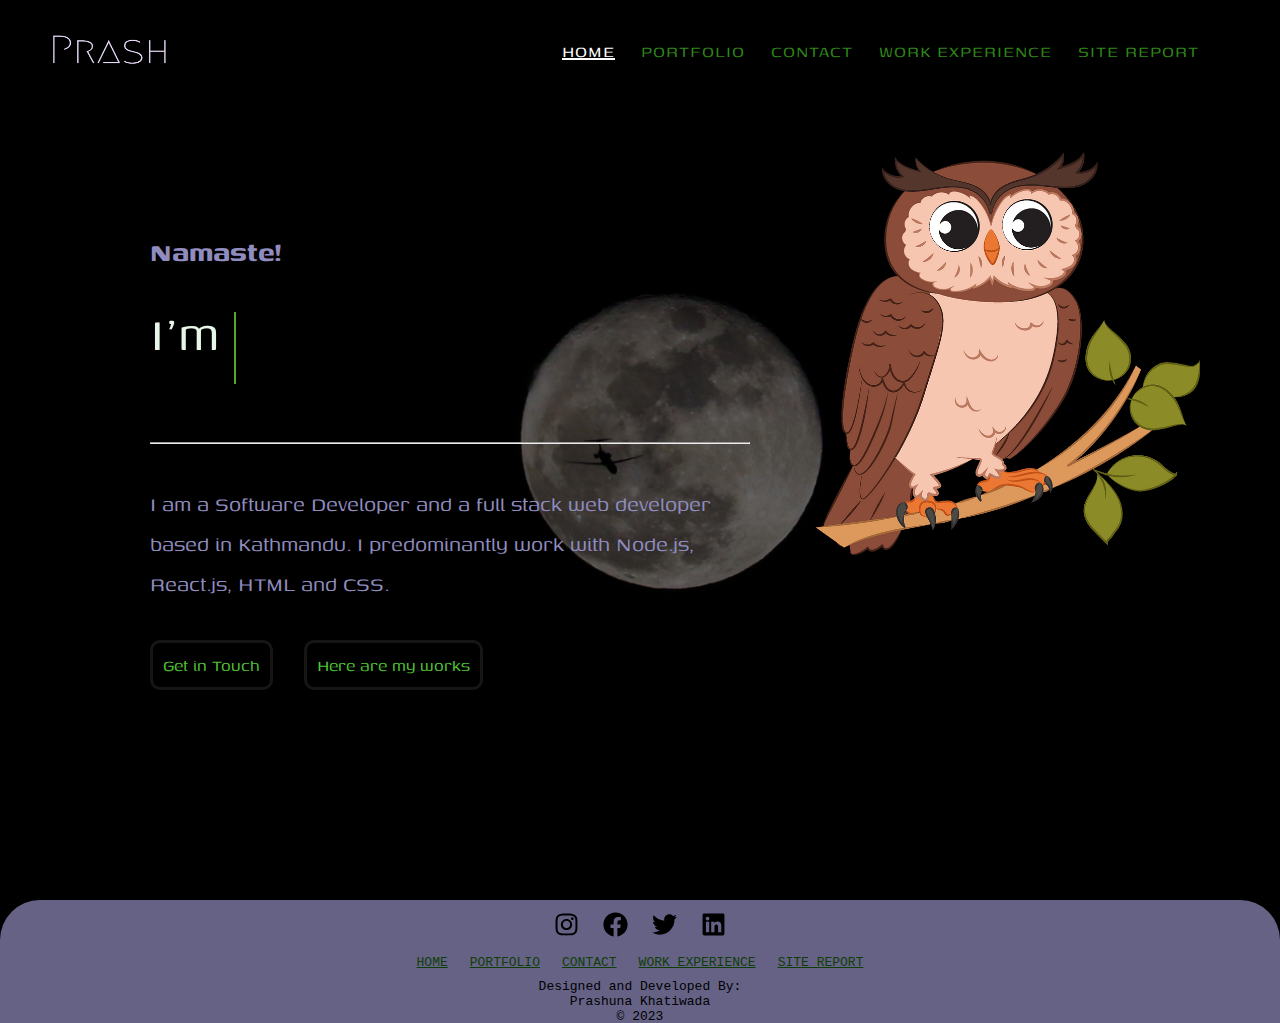
<file: index.html>
<!DOCTYPE html>
<html lang="en">
    <head>
        <title> Prashuna || Home</title>
        <meta charset="UTF-8">
        <meta name="viewport" content="width=device-width, initial-scale=1.0">
        <link rel="stylesheet" href="css/index.css">
        <link rel="stylesheet" href="https://fonts.googleapis.com/css2?family=Material+Symbols+Outlined:opsz,wght,FILL,GRAD@20..48,100..700,0..1,-50..200" >
    </head>

    <body>
        <!--Background-->
        <section class="background">

            <!--navigation bar-->
            <header>

            <nav>
                <input type="checkbox" id="check">
                <label for="check" class="checkbtn">
                    <span class="material-symbols-outlined">
                        menu
                    </span>
                </label>
                <a href="index.html" class="logo"> <img src="images/logo.png" alt="Logo"> </a>
                <ul>
                    <li><a href="index.html" class="active" title="Home Page"> Home </a></li>
                    <li><a href="portfolio.html" title="Portfolio"> Portfolio </a></li>
                    <li><a href="contact.html" title="Contact"> Contact </a></li>
                    <li><a href="work-experience.html" title="Work Experience"> Work Experience</a></li>
                    <li><a href="site-report.html" title="Site Report"> Site Report </a></li>

                </ul>

            </nav>
        </header>

            <!--Content-->
            <div class="content">

                <!--Introductory Text-->
                <div class="text">
                <h1> Namaste!</h1>
                <br>

                <!--Typewriter Effect-->
                <div class="wrapper">
                    <div class="static-txt">I'm </div>
                    <ul class="dynamic-txts">
                      <li><span>Prashuna !</span></li>
                      <li><span>a Programmer. </span></li>
                      <li><span>an Engineer.</span></li>
                      <li><span>a Student.</span></li>
                    </ul>
                  </div>
                     
                <br>
                <hr>
                <br>
                <p> 
                    I am a Software Developer and a full stack web developer based in Kathmandu. I predominantly work with Node.js, React.js,
                    HTML and CSS.
                    <br>
                    <br>
                    <a href="contact.html" class="button">Get in Touch</a>
                    <a href="portfolio.html" class="button">Here are my works</a>
                </p>
                </div>

                <!--Introductory Image-->
                <div class="image">
                    <img src="images/owl.png" alt="Harry, Hermione and Ron">
                </div>

            </div>


        </section>
            <!--Footer-->
            <footer>
            <div class="ftr">
                <div class="row-1">
                    <a href="https://www.instagram.com/nasa/?hl=en" title="Instagram" target="_blank"><img src="images/instagram.svg" alt="Instagram Logo"></a>
                    <a href="https://www.facebook.com/NASA" title="Facebook"  target="_blank"><img src="images/facebook.svg"  alt="Facebook Logo"></a>
                    <a href="https://twitter.com/NASA?ref_src=twsrc%5Egoogle%7Ctwcamp%5Eserp%7Ctwgr%5Eauthor" title="Twitter"  target="_blank"><img src="images/twitter.svg" alt="Twitter Logo"></a>
                    <a href="https://www.linkedin.com/company/nasa/" title="LinkedIn"  target="_blank"><img src="images/linkedin.svg" alt="LinkedIn Logo"></a>
                </div>
                <div class="row-2">
                    <ul>
                        <li><a href="index.html" title="Home Page"> Home </a></li>
                        <li><a href="portfolio.html" title="Portfolio"> Portfolio </a></li>
                        <li><a href="contact.html" title="Contact"> Contact </a></li>
                        <li><a href="work-experience.html" title="Work Experience"> Work Experience</a></li>
                        <li><a href="site-report.html" title="Site Report"> Site Report </a></li>
                    </ul>
                </div>

                <div class="row-3">
                    <p> Designed and Developed By:<br>
                    Prashuna Khatiwada<br>
                    © 2023 </p>
                </div>

                </div>
        </footer>
        
    </body>
    </html>
</file>
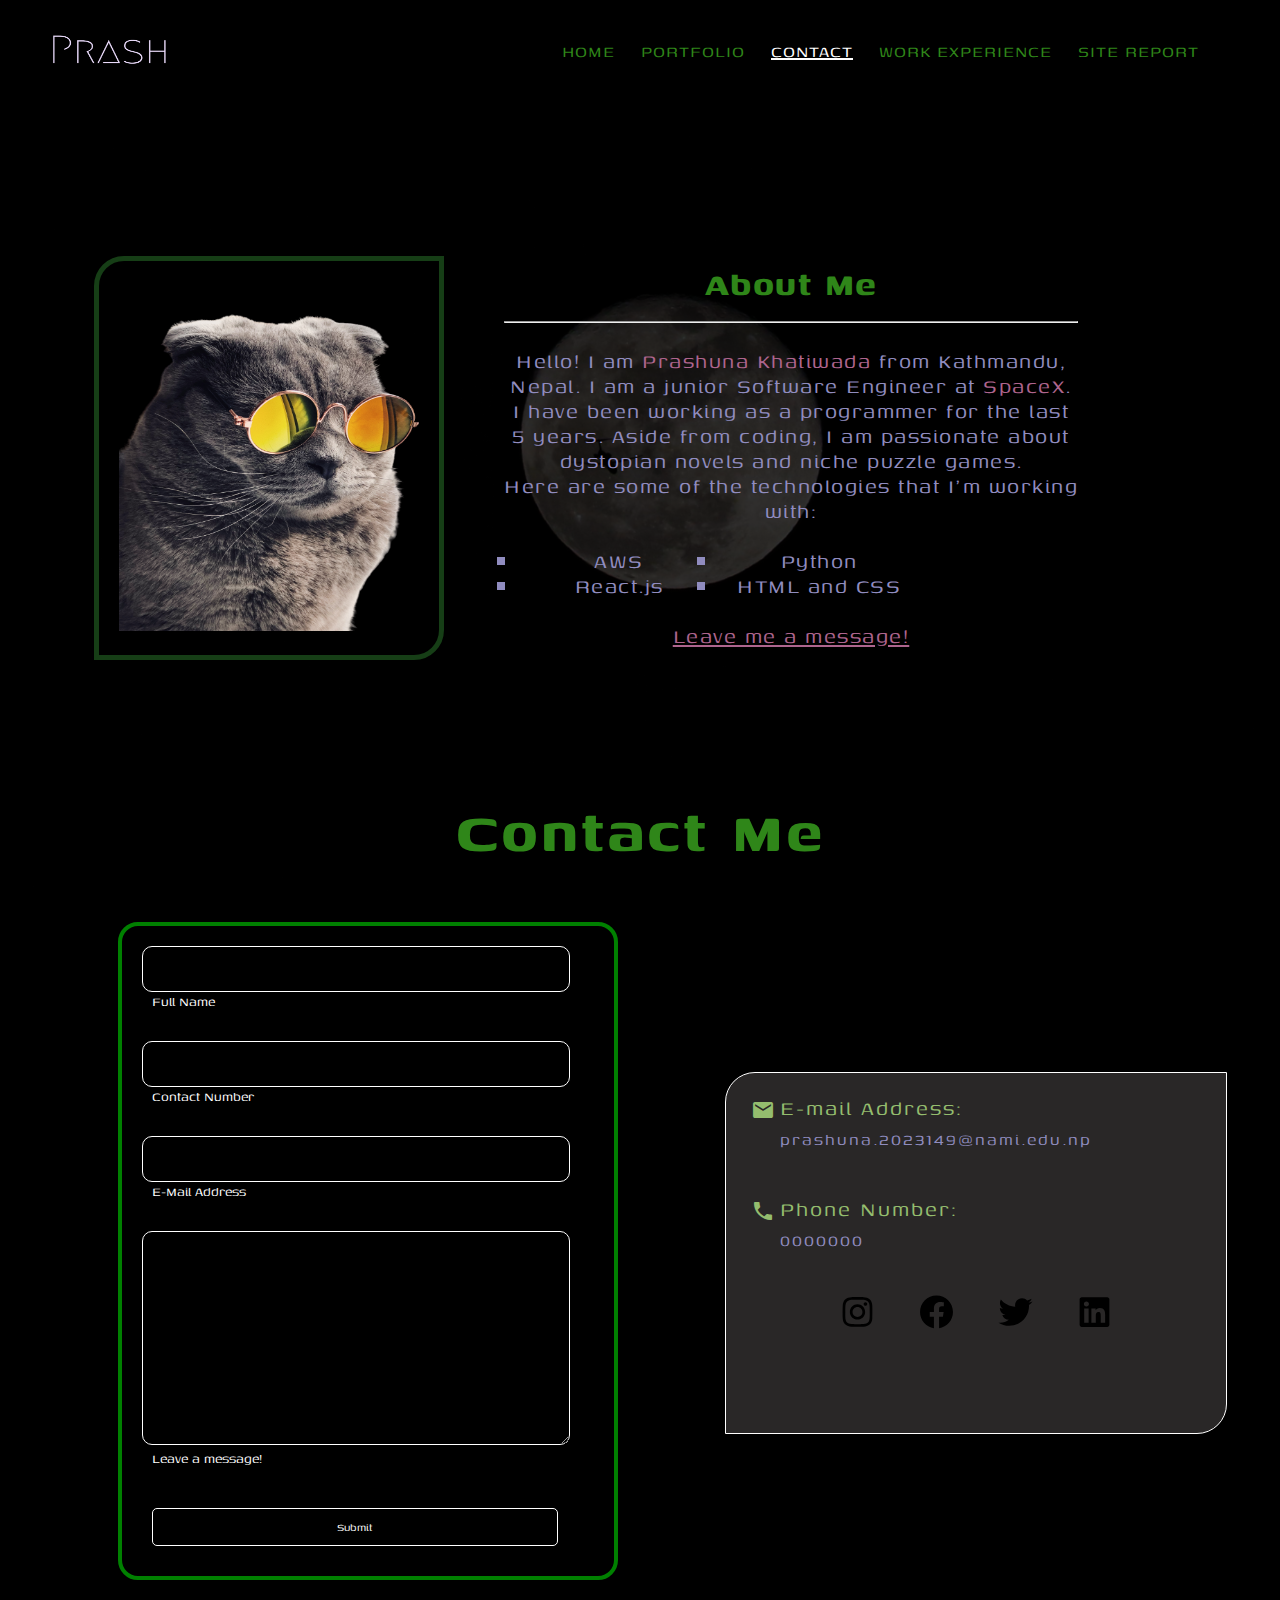
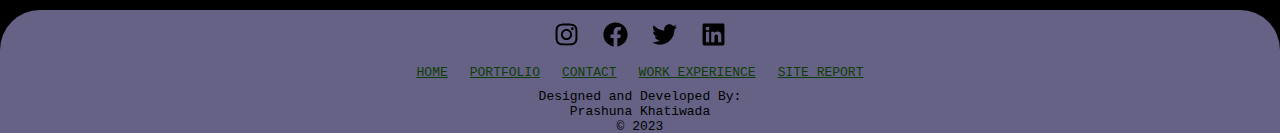
<file: contact.html>
<!DOCTYPE html>
<html lang="en">
    <head>
        <title> Prashuna || Contact</title>
        <meta charset="UTF-8">
        <meta name="viewport" content="width=device-width, initial-scale=1.0">
        <link rel="stylesheet" href="https://fonts.googleapis.com/icon?family=Material+Icons">
        <link rel="stylesheet" href="https://fonts.googleapis.com/css2?family=Material+Symbols+Outlined:opsz,wght,FILL,GRAD@20..48,100..700,0..1,-50..200" >
        <link rel="stylesheet" href="css/contact.css">
    </head>

    <body>
        <!--Background-->
        <section class="background">

            <!--navigation bar-->
            <nav>
                <input type="checkbox" id="check">
                <label for="check" class="checkbtn">
                    <span class="material-symbols-outlined">
                        menu
                    </span>
                </label>
                <a href="index.html" class="logo"> <img src="images/logo.png" alt="Logo"> </a>
                <ul>
                    <li><a href="index.html" title="Home Page"> Home </a></li>               
                    <li><a href="portfolio.html" title="Portfolio"> Portfolio </a></li>
                    <li><a href="contact.html" class="active" title="Contact"> Contact </a></li>
                    <li><a href="work-experience.html" title="Work Experience"> Work Experience</a></li>
                    <li><a href="site-report.html" title="Site Report"> Site Report </a></li>

                </ul>
            </nav>
          
            <!--About Me Section-->
            <div id="abt-me">

                <div class="me-img">
                    <img src="images/cat.png" style="height: 350px; width: 300px;" alt="Cat wearing glasses">
                </div>

                <div class="me">
                    <div class="me-txt">
                    <h2> About Me</h2>
                    <br><hr><br>
                    <p> Hello! I am <span>Prashuna Khatiwada</span> from Kathmandu, Nepal. I am a junior Software Engineer at <span>SpaceX</span>.
                        I have been working as a programmer for the last 5 years. Aside from coding, I am passionate about dystopian novels and niche puzzle games.  <br>
                        Here are some of the technologies that I'm working with:
                        <br>
                        <br>
                        <ul class="tech">
                            <li>AWS</li>
                            <li>Python</li>
                            <li>React.js</li>
                            <li>HTML and CSS</li>
                        </ul>
                        <br>
                        <a href="#cntct">Leave me a message!</a>
                    
                    </div>
                </div>
            </div>
            <div class="heading">
                <h1> Contact Me</h1>
            </div>
            <div id="cntct">

                <!--Contact Form-->

                <div class="frm">
                <form>

                    <div class="input">
                        <input type="text" id="first-name" required>
                        <label for="first-name"> Full Name</label>
                    </div>

                    <div class="input">
                        <input type="text" id="number" >
                        <label for="number"> Contact Number</label>
                    </div>

                    <div class="input">
                        <input type="email" id="email" required>
                        <label for="email"> E-Mail Address</label>
                    </div>

                    <div class="input">
                        <textarea id="msg" rows="8" required> </textarea>
                        <label for="msg">Leave a message!</label>
                    </div>

                    <button type="submit"> Submit </button>
                </form>
                                
                </div>

                
                <!--Contact Details-->
                <div class="details">

                    <!--Contact information-->
                    <div class="info">
                        <i class="material-icons">mail</i> 
                        <p>
                             <span>E-mail Address:</span>
                            <br> prashuna.2023149@nami.edu.np
                        </p>
                    </div>

                    <div class="info">
                        <i class="material-icons">call</i>
                        <p>
                             <span>Phone Number:</span>
                            <br> 0000000 </p>
                        </div>


                    <div class="socials">
                        <a href="https://www.instagram.com/nasa/?hl=en" title="Instagram" target="_blank"><img src="images/instagram.svg" alt="Instagram Logo"></a>
                        <a href="https://www.facebook.com/NASA" title="Facebook"  target="_blank"><img src="images/facebook.svg"  alt="Facebook Logo"></a>
                        <a href="https://twitter.com/NASA?ref_src=twsrc%5Egoogle%7Ctwcamp%5Eserp%7Ctwgr%5Eauthor" title="Twitter"  target="_blank"><img src="images/twitter.svg" alt="Twitter Logo"></a>
                        <a href="https://www.linkedin.com/company/nasa/" title="LinkedIn"  target="_blank"><img src="images/linkedin.svg" alt="LinkedIn Logo"></a>

                    </div>

                </div>
            </div>
        </section>

        <!--Footer-->
        <footer>
            <div class="ftr">
                <div class="row-1">
                    <a href="https://www.instagram.com/nasa/?hl=en" title="Instagram" target="_blank"><img src="images/instagram.svg" alt="Instagram Logo"></a>
                    <a href="https://www.facebook.com/NASA" title="Facebook"  target="_blank"><img src="images/facebook.svg"  alt="Facebook Logo"></a>
                    <a href="https://twitter.com/NASA?ref_src=twsrc%5Egoogle%7Ctwcamp%5Eserp%7Ctwgr%5Eauthor" title="Twitter"  target="_blank"><img src="images/twitter.svg" alt="Twitter Logo"></a>
                    <a href="https://www.linkedin.com/company/nasa/" title="LinkedIn"  target="_blank"><img src="images/linkedin.svg" alt="LinkedIn Logo"></a>
                </div>
                <div class="row-2">
                    <ul>
                        <li><a href="index.html" title="Home Page"> Home </a></li>
                        <li><a href="portfolio.html" title="Portfolio"> Portfolio </a></li>
                        <li><a href="contact.html" title="Contact"> Contact </a></li>
                        <li><a href="work-experience.html" title="Work Experience"> Work Experience</a></li>
                        <li><a href="site-report.html" title="Site Report"> Site Report </a></li>
                    </ul>
                </div>

                <div class="row-3">
                    <p> Designed and Developed By:<br>
                    Prashuna Khatiwada<br>
                    © 2023 </p>
                </div>

                </div>
           
        </footer>
    </body>
</html>
</file>
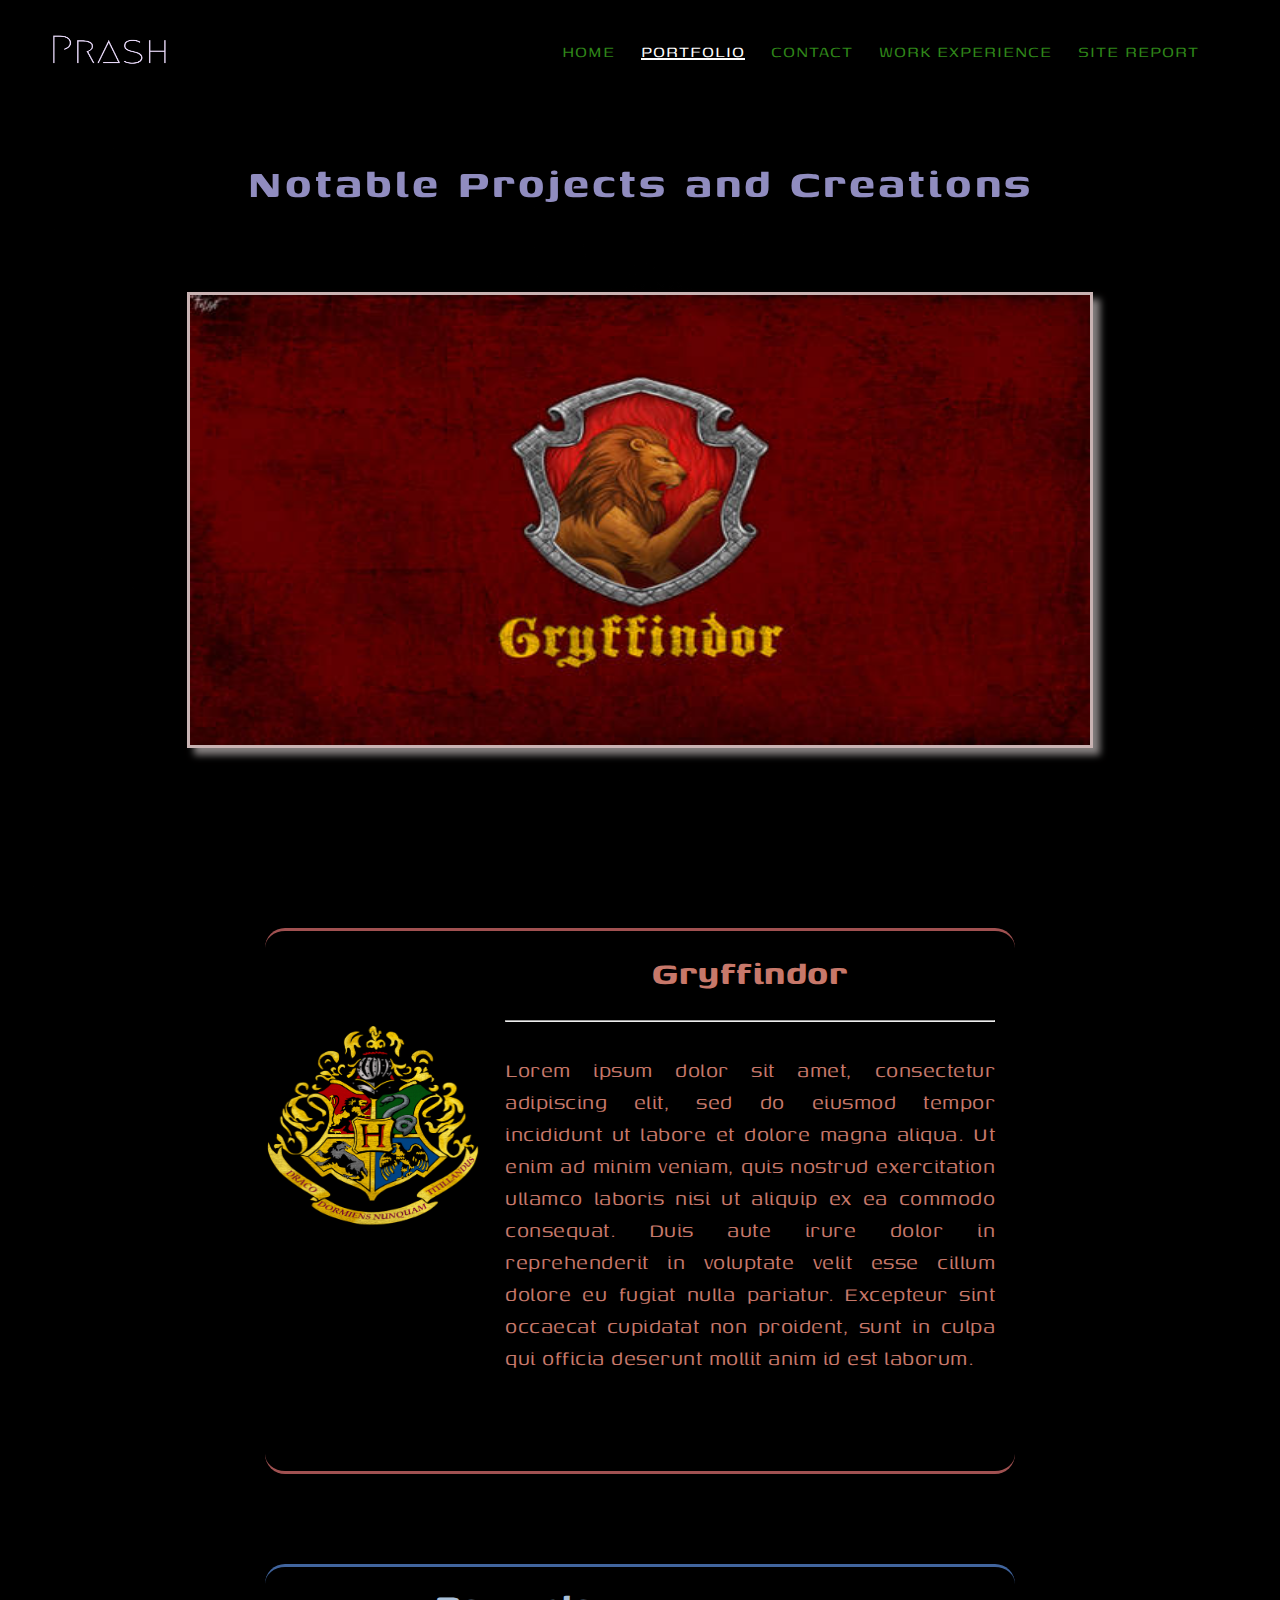
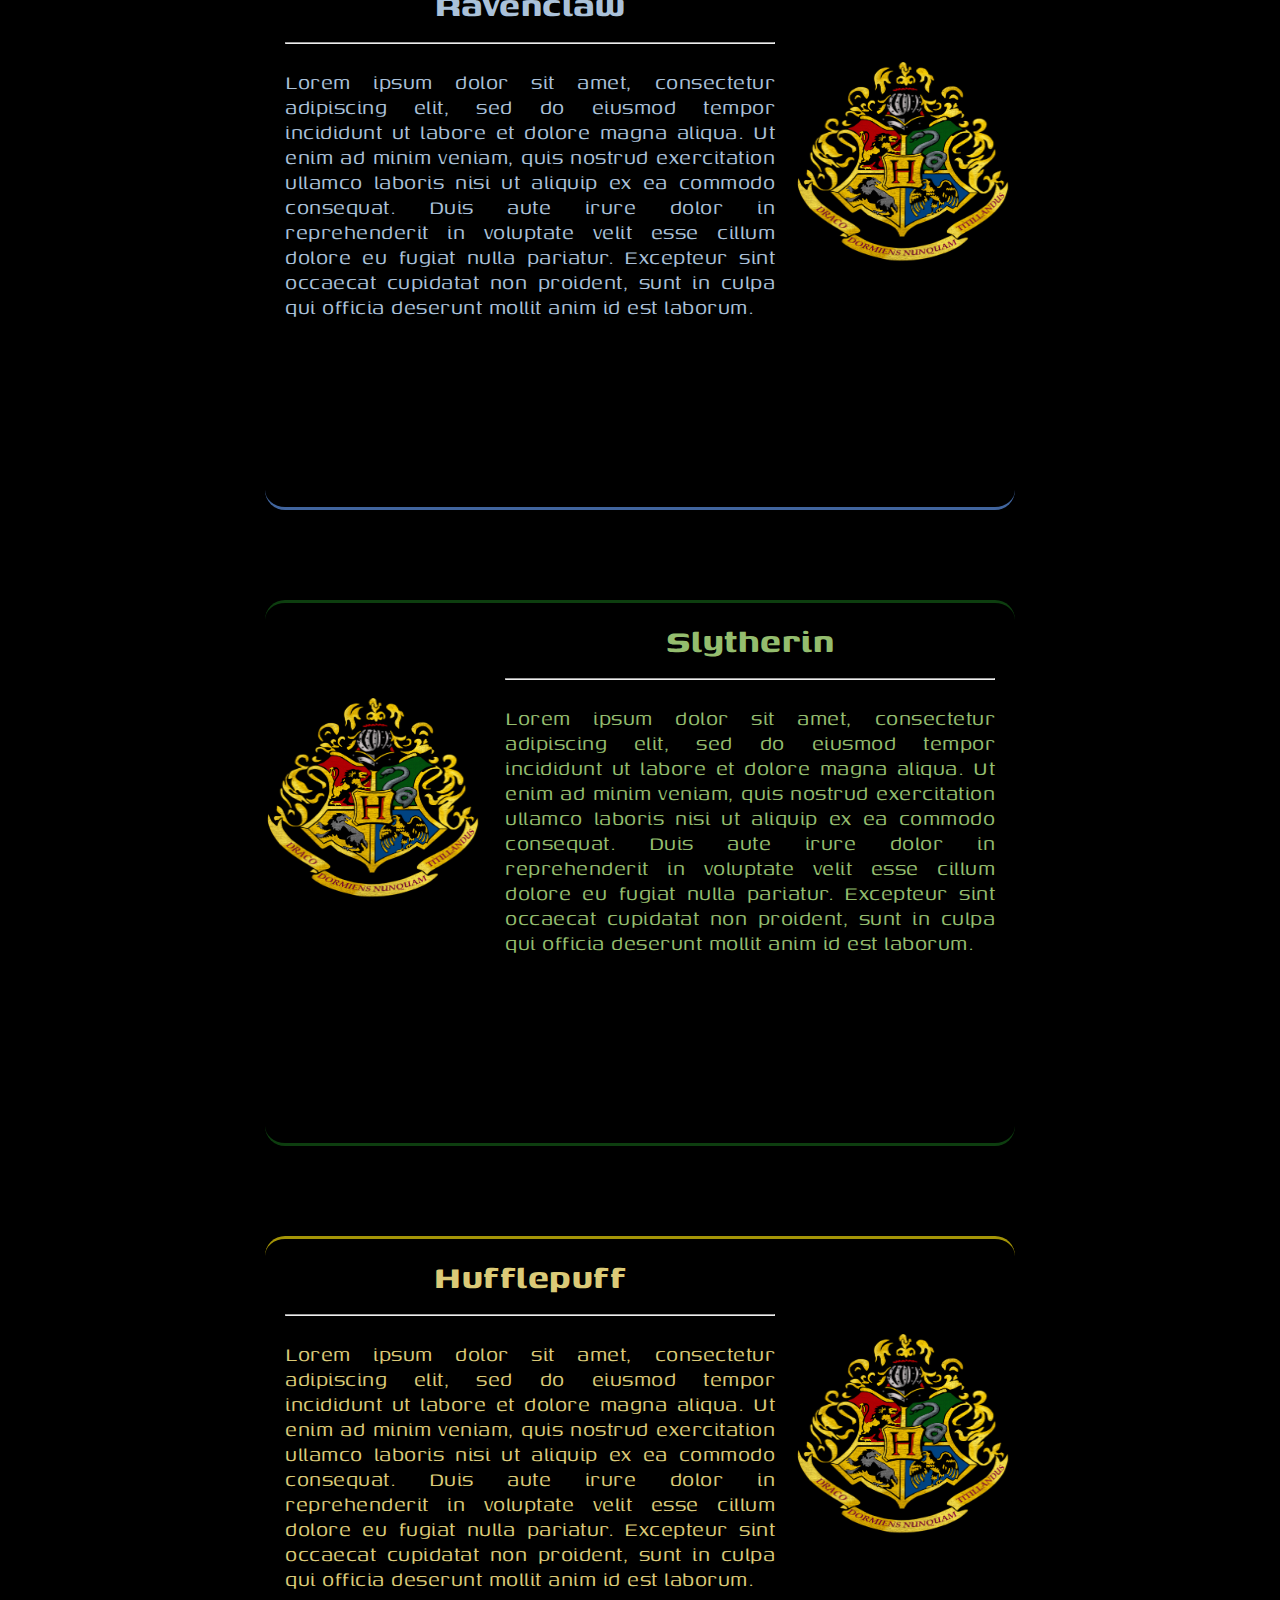
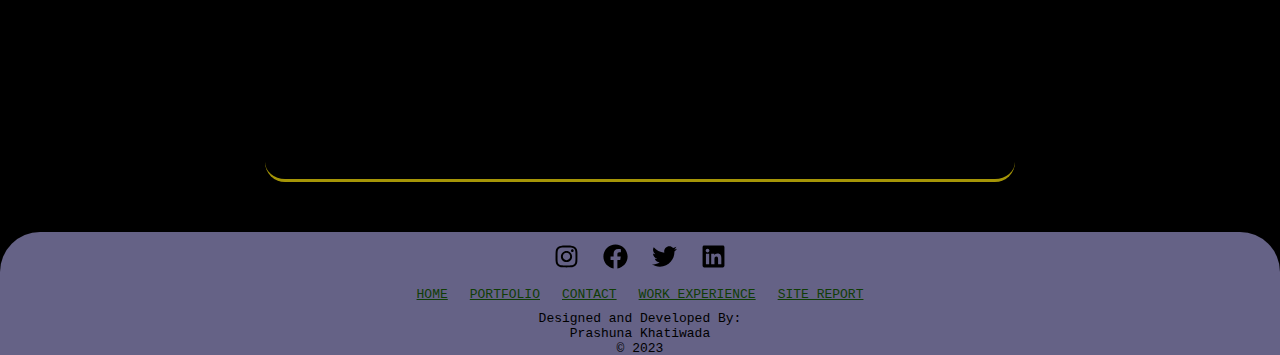
<file: portfolio.html>
<!DOCTYPE html>
<html lang="zxx">
    <head>
        <title> Prashuna || Home</title>
        <meta charset="UTF-8">
        <meta name="viewport" content="width=device-width, initial-scale=1.0">
        <link rel="stylesheet" href="css/portfolio.css">
        <link rel="stylesheet" href="https://fonts.googleapis.com/css2?family=Material+Symbols+Outlined:opsz,wght,FILL,GRAD@20..48,100..700,0..1,-50..200" >
    </head>

    <body>
        <!--Background-->
        <section class="background">

            <!--navigation bar-->
            <header>

            <nav>
                <input type="checkbox" id="check">
                <label for="check" class="checkbtn">
                    <span class="material-symbols-outlined">
                        menu
                    </span>
                </label>
                <a href="index.html" class="logo"> <img src="images/logo.png" alt="Logo"> </a>
                <ul>
                    <li><a href="index.html" title="Home"> Home </a></li>
                    <li><a href="portfolio.html" class="active" title="Portfolio"> Portfolio </a></li>
                    <li><a href="contact.html" title="Contact"> Contact </a></li>                    
                    <li><a href="work-experience.html" title="Work Experience"> Work Experience</a></li>
                    <li><a href="site-report.html" title="Site Report"> Site Report </a></li>

                </ul>
            </nav>
            </header>
            <!--Portfolio Content-->
            <div class="content">

                <h1> Notable Projects and Creations </h1>

                <!--Slider Container-->
                 <div class="slider-cont">
                
                <!--Slider Wrapper-->
                <div class="slides">

                    <div id="img-1"> <a href="#houses-gryffindor"> <img src="images/gryffindor.jpg" alt="Gryffindor"> </a></div>
                    <div id="img-2"> <a href="#houses-ravenclaw"> <img src="images/ravenclaw.jpg" alt="Ravenclaw"> </a></div>
                    <div id="img-3"> <a href="#houses-slytherin"> <img src="images/slytherin.jpg" alt="Slytherin"> </a></div>
                    <div id="img-4"> <a href="#houses-hufflepuff"> <img src="images/hufflepuff.jpg" alt="Hufflepuff"> </a></div>

                </div>
                </div>
                
                <!--Gryffindor-->
                <div class="houses-container">

                    <div id="houses-gryffindor">
                        
                        <div class="g-content">

                        <div class="image-gryffindor">
                            <a href="https://github.com/prashuna24/sample-repo.git"></a><img src="images/hogwarts.png" alt="Hogwarts">
                            
                        </div>

                        <div class="txt-gryffindor">
                            <h3>Gryffindor</h3>
                            <br>
                            <hr>
                            <br>
                            <p> Lorem ipsum dolor sit amet, consectetur adipiscing elit, sed do eiusmod tempor incididunt ut labore et dolore magna aliqua. Ut enim ad minim veniam, quis nostrud exercitation ullamco laboris nisi ut aliquip ex ea commodo consequat. Duis aute irure dolor in reprehenderit in voluptate velit esse cillum dolore eu fugiat nulla pariatur. Excepteur sint occaecat cupidatat non proident, sunt in culpa qui officia deserunt mollit anim id est laborum.</p>
                        </div>
                    </div>
                    </div> 
                    
                    <!--Ravenclaw>-->
                    <div id="houses-ravenclaw">
                    <div class="r-content">

                        <div class="txt-ravenclaw">
                            <h3>Ravenclaw</h3>
                            <br>
                            <hr>
                            <br>
                            <p> Lorem ipsum dolor sit amet, consectetur adipiscing elit, sed do eiusmod tempor incididunt ut labore et dolore magna aliqua. Ut enim ad minim veniam, quis nostrud exercitation ullamco laboris nisi ut aliquip ex ea commodo consequat. Duis aute irure dolor in reprehenderit in voluptate velit esse cillum dolore eu fugiat nulla pariatur. Excepteur sint occaecat cupidatat non proident, sunt in culpa qui officia deserunt mollit anim id est laborum.</p>
                        </div>
                        <div class="image-ravenclaw">
                            <img src="images/hogwarts.png" alt="Hogwarts">
                        </div>

                    </div>
                    </div>
                    
                    <!--Slytherin-->
                    <div id="houses-slytherin">

                        <div class="s-content">

                            <div class="image-slytherin">
                                <img src="images/hogwarts.png" alt="Hogwarts">
                            </div>
    
                            <div class="txt-slytherin">
                                <h3>Slytherin</h3>
                                <br>
                                <hr>
                                <br>
                                <p> Lorem ipsum dolor sit amet, consectetur adipiscing elit, sed do eiusmod tempor incididunt ut labore et dolore magna aliqua. Ut enim ad minim veniam, quis nostrud exercitation ullamco laboris nisi ut aliquip ex ea commodo consequat. Duis aute irure dolor in reprehenderit in voluptate velit esse cillum dolore eu fugiat nulla pariatur. Excepteur sint occaecat cupidatat non proident, sunt in culpa qui officia deserunt mollit anim id est laborum.</p>
                            </div>
                        </div>

                    <!--Hufflepuff-->
                    </div>
                    <div id="houses-hufflepuff">
                        <div class="h-content">

                            <div class="txt-hufflepuff">
                                <h3>Hufflepuff</h3>
                                <br>
                                <hr>
                                <br>
                                <p> Lorem ipsum dolor sit amet, consectetur adipiscing elit, sed do eiusmod tempor incididunt ut labore et dolore magna aliqua. Ut enim ad minim veniam, quis nostrud exercitation ullamco laboris nisi ut aliquip ex ea commodo consequat. Duis aute irure dolor in reprehenderit in voluptate velit esse cillum dolore eu fugiat nulla pariatur. Excepteur sint occaecat cupidatat non proident, sunt in culpa qui officia deserunt mollit anim id est laborum.</p>
                            </div>
                            <div class="image-hufflepuff">
                                <img src="images/hogwarts.png" alt="Hogwarts">
                            </div>
    
                        </div>
                    </div>           
                </div>

            </div>
                
         </section>
             <!--Footer-->
        <footer>
            <div class="ftr">
                <div class="row-1">
                    <a href="https://www.instagram.com/nasa/?hl=en" title="Instagram" target="_blank"><img src="images/instagram.svg" alt="Instagram Logo"></a>
                    <a href="https://www.facebook.com/NASA" title="Facebook"  target="_blank"><img src="images/facebook.svg"  alt="Facebook Logo"></a>
                    <a href="https://twitter.com/NASA?ref_src=twsrc%5Egoogle%7Ctwcamp%5Eserp%7Ctwgr%5Eauthor" title="Twitter"  target="_blank"><img src="images/twitter.svg" alt="Twitter Logo"></a>
                    <a href="https://www.linkedin.com/company/nasa/" title="LinkedIn"  target="_blank"><img src="images/linkedin.svg" alt="LinkedIn Logo"></a>
                </div>
                <div class="row-2">
                    <ul>
                        <li><a href="index.html" title="Home Page"> Home </a></li>
                        <li><a href="portfolio.html" title="Portfolio"> Portfolio </a></li>
                        <li><a href="contact.html" title="Contact"> Contact </a></li>
                        <li><a href="work-experience.html" title="Work Experience"> Work Experience</a></li>
                        <li><a href="site-report.html" title="Site Report"> Site Report </a></li>
                    </ul>
                </div>

                <div class="row-3">
                    <p> Designed and Developed By:<br>
                    Prashuna Khatiwada<br>
                    © 2023 </p>
                </div>

                </div>
            
        </footer>
      </body>
</html>
</file>
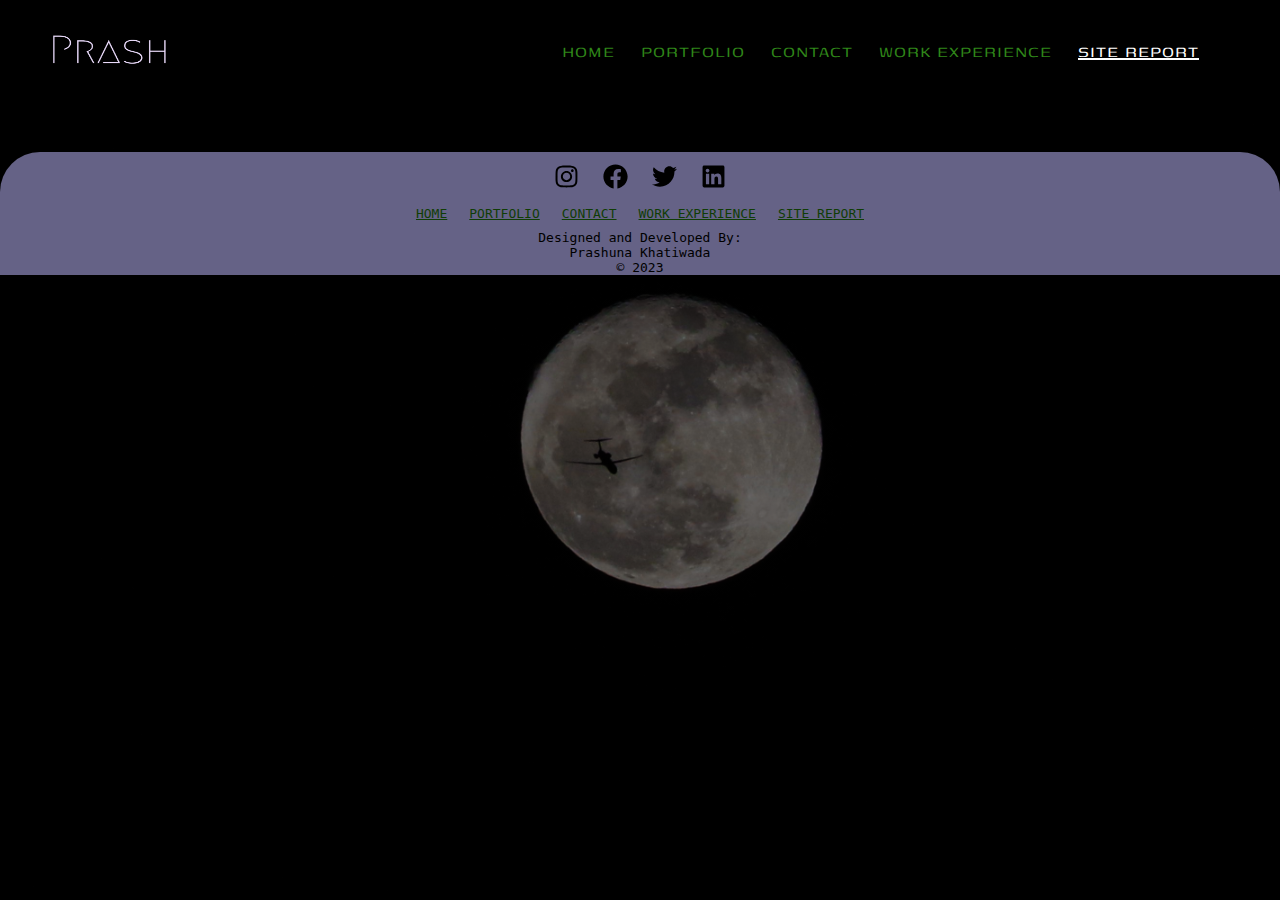
<file: site-report.html>
<!DOCTYPE html>
<html lang="en">
    <head>
        <title> Prashuna || Home</title>
        <meta charset="UTF-8">
        <meta name="viewport" content="width=device-width, initial-scale=1.0">
        <link rel="stylesheet" href="css/site-report.css">
        <link rel="stylesheet" href="https://fonts.googleapis.com/css2?family=Material+Symbols+Outlined:opsz,wght,FILL,GRAD@20..48,100..700,0..1,-50..200" />
    </head>

    <body>
        <!--Background-->
        <section class="background">

            <!--navigation bar-->
            <header>

            <nav>
                <input type="checkbox" id="check">
                <label for="check" class="checkbtn">
                    <span class="material-symbols-outlined">
                        menu
                    </span>
                </label>
                <a href="index.html" class="logo"> <img src="images/logo.png" alt="Logo"> </a>
                <ul>
                    <li><a href="index.html" title="Home"> Home </a></li>
                    <li><a href="portfolio.html" title="Portfolio"> Portfolio </a></li>
                    <li><a href="contact.html" title="Contact"> Contact </a></li>
                    <li><a href="work-experience.html" title="Work Experience"> Work Experience</a></li>
                    <li><a href="site-report.html" class="active" title="Site Report"> Site Report </a></li>

                </ul>
            </nav>
            <!--Footer-->
            <footer>
                <div class="ftr">
                    <div class="row-1">
                        <a href="https://www.instagram.com/nasa/?hl=en" title="Instagram" target="_blank"><img src="images/instagram.svg" alt="Instagram Logo"></a>
                        <a href="https://www.facebook.com/NASA" title="Facebook"  target="_blank"><img src="images/facebook.svg"  alt="Facebook Logo"></a>
                        <a href="https://twitter.com/NASA?ref_src=twsrc%5Egoogle%7Ctwcamp%5Eserp%7Ctwgr%5Eauthor" title="Twitter"  target="_blank"><img src="images/twitter.svg" alt="Twitter Logo"></a>
                        <a href="https://www.linkedin.com/company/nasa/" title="LinkedIn"  target="_blank"><img src="images/linkedin.svg" alt="LinkedIn Logo"></a>
                    </div>
                    <div class="row-2">
                        <ul>
                            <li><a href="index.html" title="Home Page"> Home </a></li>
                            <li><a href="portfolio.html" title="Portfolio"> Portfolio </a></li>
                            <li><a href="contact.html" title="Contact"> Contact </a></li>
                            <li><a href="work-experience.html" title="Work Experience"> Work Experience</a></li>
                            <li><a href="site-report.html" title="Site Report"> Site Report </a></li>
                    </div>
    
                    <div class="row-3">
                        <p> Designed and Developed By:<br>
                        Prashuna Khatiwada<br>
                        © 2023 </p>
                    </div>
    
                    </div>
                </div>
            </footer>
            
        </body>
        </html>
</file>
<file: css/index.css>
@import url('https://fonts.googleapis.com/css2?family=Genos&display=swap');

html{
    scroll-behavior: smooth;
}
*{
    margin: 0;
    padding: 0;
    text-decoration: none;
}

body{
    background-color: rgb(0, 0, 0);
}
/*background Image*/
.background{
    background-image: linear-gradient(rgba(0, 0, 0, 0.599), rgba(0, 0, 0, 0.599)), url(../images/bg3.jpg);
    min-height: 100vh;
    width: 100%;
    background-size: cover;
    position: relative;
    background-repeat: no-repeat;
    background-attachment: fixed;

}
 
/*Navigation Bar*/
nav{
    padding: 30px 10px;
    display: flex;
    justify-content: space-between;
    align-items: center;
    
}

nav img{
  height: 35px;
  width: 120px;
  margin-left: 40px;
}

nav ul{
    float: right;
    margin-right:60px ;
    
}

nav ul li{
    display: inline-block;
    padding: 9px 11px;
    text-transform: uppercase;   
}

nav ul li a{
    color:  #2f8619;
    font-family: 'Genos', sans-serif;
    font-size: 20px;
    letter-spacing: 1px;
}

nav ul li a:hover,
nav ul li a.active{
    color: #fff;
    text-decoration: underline;
    transition: all 0.5s ease;
}

/*Responsive Hamburger Menu*/
.checkbtn{
  color: #908cbf;
  cursor: pointer;
  display: none;
}
.checkbtn span{
  font-size: 60px;
}
#check{
  display: none;
}
@media (max-width: 952px){
  nav .logo{
    margin-right: 40%;
  }
  nav ul li a{
    font-size: 16px;
  }
}
@media (max-width: 859px){
  .checkbtn{
    display: block;
  }
  nav ul{
    position: fixed;
    width: 100%;
    height: 100vh;
    background: #000000;
    top: 80px;
    left: -100%;
    text-align: center;
    transition: all .5s;
  }
  nav ul li{
    display: block;
    margin: 50px 0;
    line-height: 30px;
  }
  nav ul li a{
    font-size: 20px;
  }
  a:hover,a.active{
    background: none;
    color: #0082e6;
  }
  #check:checked ~ ul{
    left: 0;
  }
}
/*Content*/
 .content{
    display: flex;
    justify-content: space-between;
    max-height: 700px;
    width: 100%;
    margin-top: 50px;  
 }

 .content .text{
  max-height: 500px;
  max-width: 600px;
  text-align: left;
  margin-top: 80px;
  margin-left:150px;
  color: #908cbf;
  font-family: 'Genos', sans-serif;
  line-height: 40px;
}

/*Main body paragraph*/
.content .h1{
  font-size: 50px;
}
 /*Typewriter Animation*/
 .wrapper{
    display: flex;
    width: 800px;
  }
  .wrapper .static-txt{
    color: #e8f6e7;
    font-size: 60px;
    font-weight: 400;
  }
  .wrapper .dynamic-txts{
    margin-left: 15px;
    height: 90px;
    line-height: 90px;
    overflow: hidden;

  }
  .dynamic-txts li{
    list-style: none;
    color: #50c533;
    font-size: 60px;
    font-weight: 500;
    position: relative;
    top: 0;
    animation: slide 12s steps(4) infinite;
  }
  @keyframes slide {
    100%{
      top: -360px;
    }
  }
  .dynamic-txts li span{
    position: relative;
    margin: 5px 0;
    line-height: 90px;
  }
  .dynamic-txts li span::after{
    content: "";
    position: absolute;
    left: 0;
    height: 100%;
    width: 100%;
    background: #000;
    border-left: 2px solid #59a71e;
    animation: typing 3s steps(10) infinite;
  }
  @keyframes typing {
    40%, 60%{
      left: calc(100% + 30px);
    }
    100%{
      left: 0;
    }
  }

.content .text p{
    font-size: 25px;
}

.content .button{
    padding: 10px;
    margin: 25px;
    margin-left: 0;
    color:#50c533;
    border: solid 3px rgb(22, 22, 22);
    border-radius: 10px;
    font-size: 20px;
    font-family:'Genos', sans-serif;
    text-decoration-style: solid;
    cursor: pointer;
    background-color: black;

}
.content .button:hover{
    background-color: rgb(22, 22, 22);
    color:#fff;
    transition: all 0.25s ease-in;
}

.content .image{
    margin-top:0px;
    margin-right:80px;
    width: 30%;
}

.image img{
    max-width: 1000px;
    width: 100%;
    max-height: 500px;
}

footer{
    background-color:#908cbfb3;
    min-width: 880px;
    width: 100%;
    margin-bottom: 0;
    text-align: center;
    color: #000;
    font-family: monospace;
    border-radius: 40px 40px 0 0;
}

.ftr .row-1{
  display: flex;
  text-align: center;
  align-items: center;
  justify-content: center;
  width: 100%;
}
.ftr .row-1 img{
  width: 25px;
  height: 25px;
  padding: 12px;
  padding-bottom: 5px;
  transition: all .25s ease-in;
}
.ftr .row-2 {
  color: #000;
}
.ftr .row-2 ul{
  display: inline-flex;
  justify-content: space-between;
  align-items: center;
}
.ftr .row-2 ul li{
display: inline-block;
padding: 9px 11px;
text-transform: uppercase;   
}

.ftr .row-2 ul li a{
  color: #103d05;
  text-decoration: underline;
}
.ftr .row-1 img:hover{
  transform: translateY(-10px);
}

/*Making the Website Responsive*/
@media (max-width:1246px) {
  footer{
    margin-top: 295px;
  }
  footer .ftr{
    margin: auto;
  }

}

@media (max-width: 1120px){
  .background{
    background-image: none;
  }
  .content{
    display: grid;
    max-height: 1500px;
  }

  .text{
    margin:0 0 0 0;
    width: 800px;
  }

  .content .image{
    width: 100%;
    justify-content: center;
    text-align: center;
    height:400px;
    width:100%;
    margin-top: 90px;
    
  }

  .content .image img{
    height:350px;
    width: 350px;
    padding: 10px;
  }
  
}

@media only screen and (max-width:912px){

  .content .text{
    margin-left:80px;
  } 

  .wrapper .dynamic-txts{
  
    width: 40%;
    margin-left: 130px;
    top:320px;
    left:80px;
  }

}
</file>
<file: css/contact.css>
@import url('https://fonts.googleapis.com/css2?family=Genos&display=swap');

html{
    scroll-behavior: smooth;
}
*{
    margin: 0;
    padding: 0;
    text-decoration: none;
}

body{
    background-color: rgb(0, 0, 0);
}
/*background Image*/
.background{
    background-image: linear-gradient(rgba(0, 0, 0, 0.599), rgba(0, 0, 0, 0.599)), url(../images/bg3.jpg);
    min-height: 100vh;
    width: 100%;
    background-size: cover;
    position: relative;
    background-repeat: no-repeat;
    background-attachment: fixed;

}
 
/*Navigation Bar*/
nav{
    padding: 30px 10px;
    display: flex;
    justify-content: space-between;
    align-items: center;
    
}

nav img{
  height: 35px;
  width: 120px;
  margin-left: 40px;
}

nav ul{
    float: right;
    margin-right:60px ;
    
}

nav ul li{
    display: inline-block;
    padding: 9px 11px;
    text-transform: uppercase;   
}

nav ul li a{
    color:  #2f8619;
    font-family: 'Genos', sans-serif;
    font-size: 20px;
    letter-spacing: 1px;
}

nav ul li a:hover,
nav ul li a.active{
    color: #fff;
    text-decoration: underline;
    transition: all 0.5s ease;
}

.checkbtn{
  color: #908cbf;
  cursor: pointer;
  display: none;
}
.checkbtn span{
  font-size: 60px;
}
#check{
  display: none;
}
@media (max-width: 952px){
  nav .logo{
    margin-right: 40%;
  }
  nav ul li a{
    font-size: 16px;
  }
}
@media (max-width: 858px){
  .checkbtn{
    display: block;
  }
  nav ul{
    position: fixed;
    width: 100%;
    height: 100vh;
    background: #000000;
    top: 80px;
    left: -100%;
    text-align: center;
    transition: all .5s;
  }
  nav ul li{
    display: block;
    margin: 50px 0;
    line-height: 30px;
  }
  nav ul li a{
    font-size: 20px;
  }
  a:hover,a.active{
    background: none;
    color: #0082e6;
  }
  #check:checked ~ ul{
    left: 0;
  }
}
#abt-me{
  display: flex;
  max-height: 500px;
  width: 80%;
  margin-top: 12%;
  margin-left: 5%;
}

.me-img{
  max-height: 500px;
  width: 800px;
  text-align: left;
  margin-left:30px;
  padding:20px;
  margin-right: 50px;
  border: solid rgba(49, 141, 49, 0.441) 5px;
  border-top-left-radius: 30px;
  border-bottom-right-radius: 30px ;
}

.me{
  background-color: rgba(0, 0, 0, 0.497);
  max-height: 600px;
  max-width: 1000px;

}
.me-txt h2{
  text-align: center;
  font-family: 'Genos', monospace;
  font-size: 40px;
  color: #2f8619;

}
.me-txt{
  margin: 10px;
  margin-top: 15px ;
  text-align:center;
  color: #908cbf;
  font-size: 25px;
  font-family: 'Genos', monospace;
  letter-spacing: 1.5px;
  line-height: 25px;
}

.me-txt span{
color: #ae658e;

}

.me-txt .tech{
list-style-type:square;
display: grid;
grid-template-columns: repeat(2, minmax(140px, 200px));
padding-left:15px ;
}

.me-txt a{
color: #ae658e;
text-decoration:underline;
}

.heading{
  font-family: 'Genos', monospace;
  letter-spacing: 3px;
  color: #2f8619;
  text-align: center;
  margin-top: 10%;
  font-size: 35px;
}

#cntct{
  display:flex;
  justify-content: space-around;
  margin-bottom: auto;
}

.frm{
  width: 50%;
  max-width: 500px;
  height: auto;
  margin-left: 5%;
  margin-bottom: 30px;
}

form{
  max-height: 800px;
  max-width: 500px;
  text-align: left;
  margin-top: 50px;
  color: rgb(14, 107, 14);
  border: 4px solid green;
  border-radius: 20px;
  padding: 20px ;
}

.input{
  margin-bottom: 30px;
  position: relative;
  
}

input,textarea{
  width: 90%;
  padding: 10px;
  outline: 0;
  border: 1px solid #fff;
  border-radius: 10px;
  background: transparent;
  font-size: 20px;
  font-family: 'Genos', monospace;
  color: #ffffff;
}

textarea{
  height: 50%;
}

label{
  height:100%;
  position: inherit;
  left: 0;
  top: 0;
  padding: 10px;
  cursor:text;
  transition: 0.2s;
  color: #fff;
  font-family: 'Genos', monospace;
}

form button{
  padding: 10px;
  background: rgb(193, 177, 179);
  border: 1px solid #fff;
  border-radius: 5px;
  margin: 10px;
  width: 90%;
  background-color: transparent;
  color: #fff;
  font-family: 'Genos',monospace;
}

form button:hover{
  background-color: rgba(165, 163, 163, 0.704);
  cursor: pointer;
}

.details{
  margin-top: 200px;
  color: #94bd6e;
  height: 40vh;
  width: 500px;
  text-align: center;
  border: #ffffff solid 1px;
  border-radius: 30px 0 30px 0;
  background-color: #4440409b;
}

.info{
  font-family: 'Genos',monospace ;
  letter-spacing: 2px;
  line-height: 30px;
  color: #908cbf;
  font-size: 20px;
  text-align: left;
  display: flex;
  padding: 20px;

}

.info span{
  font-size: 25px;
  color: #94bd6e;
}
.info .material-icons{
padding: 5px;
color: #94bd6e;
}

.details .socials{
  display: inline-flex;
  margin-bottom: 20px;
}
.details .socials img{
  height: 34px;
  width: 39px;
  padding: 20px;
  transition: all 0.3s ease-in-out;
}

.details .socials img:hover{
  transform: translateY(-10px);
}

footer{
  background-color:#908cbfb3;
  min-width: 880px;
  width: 100%;
  margin-bottom: 0;
  text-align: center;
  color: #000;
  font-family: monospace;
  border-radius: 40px 40px 0 0;
}

.ftr .row-1{
display: flex;
text-align: center;
align-items: center;
justify-content: center;
width: 100%;
}
.ftr .row-1 img{
width: 25px;
height: 25px;
padding: 12px;
padding-bottom: 5px;
transition: all .25s ease-in;
}
.ftr .row-2 {
color: #000;
}
.ftr .row-2 ul{
display: inline-flex;
justify-content: space-between;
align-items: center;
}
.ftr .row-2 ul li{
display: inline-block;
padding: 9px 11px;
text-transform: uppercase;   
}

.ftr .row-2 ul li a{
color: #103d05;
text-decoration: underline;
}
.ftr .row-1 img:hover{
transform: translateY(-10px);
}
@media (max-width:1275px){
  .background{
    background-image: none;
  }
  
  footer .ftr{
    margin: auto;
  }
}

@media (max-width:550px){
  #abt-me{
    display: block;
    margin: auto;
    align-items: center;
    justify-content: space-around;
  }

  .me-img{
    margin-left: 250px;
    text-align: center;
    width: 400px;
  }

  .me-txt{
    margin:40px;
    width: 750px;
  }

  .heading{
    margin-top: 400px;
    margin-left: 40%;
    width: 500px;
  }

  #cntct{
    display: block;
    margin-left: 40%;
    width: 100%;
  }

  .frm{
    margin: auto;
    width: 700px;
  }

  .details{
    margin: auto;
    margin-top: 50px;
    margin-bottom: 50px;
    height:300px;
  }
}

@media (max-width:1060px) {
  
  #cntct{
    display: block;
    justify-content: space-between;
  }

  .frm{
    margin: auto;
    width: 500px;
  }

  .details{
    margin: auto;
    margin-top: 50px;
    margin-bottom: 50px;
    height:300px;
}
}
</file>
<file: css/portfolio.css>
@import url('https://fonts.googleapis.com/css2?family=Genos&display=swap');

html{
    scroll-behavior: smooth;
}
*{
    margin: 0;
    padding: 0;
    text-decoration: none;
}

body{
    background-color: rgb(0, 0, 0);
}
/*background Image*/
.background{
    background-image: linear-gradient(rgba(0, 0, 0, 0.599), rgba(0, 0, 0, 0.599)), url(../images/bg3.jpg);
    min-height: 100vh;
    width: 100%;
    background-size: cover;
    position: relative;
    background-repeat: no-repeat;
    background-attachment: fixed;

}
 
/*Navigation Bar*/
nav{
    padding: 30px 10px;
    display: flex;
    justify-content: space-between;
    align-items: center;
    
}

nav img{
  height: 35px;
  width: 120px;
  margin-left: 40px;
}

nav ul{
    float: right;
    margin-right:60px ;
    
}

nav ul li{
    display: inline-block;
    padding: 9px 11px;
    text-transform: uppercase;   
}

nav ul li a{
    color:  #2f8619;
    font-family: 'Genos', sans-serif;
    font-size: 20px;
    letter-spacing: 1px;
}

nav ul li a:hover,
nav ul li a.active{
    color: #fff;
    text-decoration: underline;
    transition: all 0.5s ease;
}

.checkbtn{
  color: #908cbf;
  cursor: pointer;
  display: none;
}
.checkbtn span{
  font-size: 60px;
}
#check{
  display: none;
}
@media (max-width: 952px){
  nav .logo{
    margin-right: 40%;
  }
  nav ul li a{
    font-size: 16px;
  }
}
@media (max-width: 858px){
  .checkbtn{
    display: block;
  }
  nav ul{
    position: fixed;
    width: 100%;
    height: 100vh;
    background: #000000;
    top: 80px;
    left: -100%;
    text-align: center;
    transition: all .5s;
  }
  nav ul li{
    display: block;
    margin: 50px 0;
    line-height: 30px;
  }
  nav ul li a{
    font-size: 20px;
  }
  a:hover,a.active{
    background: none;
    color: #0082e6;
  }
  #check:checked ~ ul{
    left: 0;
  }

}
.content h1{
  font-family: 'Genos', monospace;
  letter-spacing: 3px;
  color: #908cbf;
  text-align: center;
  margin-top: 50px;
  font-size: 50px;
}

/*Image Slider*/
.slider-cont{

  width: 900px;
  overflow: hidden;
  border: 3px solid #c9b3b3;
  box-shadow: 7px 7px 7px #cdc6c6a4;
  height: 450px;
  margin: auto;
  margin-top: 80px;
}

.slides{
  width: 900px;
  display: flex;
  animation: slide 12s infinite;
}

.slides img{
  width: 900px;
  height: 450px;
  
}

@keyframes slide{
  0%{
      transform: translateX(0);
  }
  25%{
      transform: translateX(0);
  }
  30%{
      transform: translateX(-100%);
  }
  50%{
      transform: translateX(-100%);
  }
  55%{
      transform: translateX(-200%);
  }
  75%{
      transform: translateX(-200%);
  }
  80%{
      transform: translateX(-300%);
  }
  100%{
      transform: translateX(-300%);
  }
}

.houses-container{
  display: grid;
  grid-template-columns: repeat(2, minmax(140px, 200px));
  align-content: space-between;

}
 
/*Gryffindor*/
#houses-gryffindor{
  width: 650px;
  height: 60vh;
  border: solid 3px #e27373b4;
  border-right: 0px;
  border-left: 0px;
  border-radius: 20px ;
  margin-top: 150px;
  margin-right:500px;
  margin-left:50px ;
} 

.g-content{
  margin-top: 5px;
  display: flex;
  justify-content: space-around;
  line-height: 25px;
}

#houses-gryffindor .txt-gryffindor h3{
  text-align: center;
  color: #c7786a;
  font-family: 'Genos', monospace;
  font-size: 40px;
}

#houses-gryffindor .image-gryffindor{
  text-align: left;
  padding-top: 90px;
}
#houses-gryffindor .image-gryffindor img{
  height: 200px;
  width: 220px;

}

#houses-gryffindor .image-gryffindor img:hover{
  opacity: 50%;
}


#houses-gryffindor .txt-gryffindor{
  width: 80%;
  height: 250px;
  color: #c7786a;
  font-size: 25px;
  padding: 20px;
  font-family: 'Genos';
  letter-spacing: .5px;
  text-align: justify;
}

/*Ravenclaw*/
#houses-ravenclaw{
  width: 650px;
  height: 60vh;
  border: solid 3px #5c8fe0b4;
  border-right: 0px;
  border-left: 0px;
  border-radius: 20px ;
  margin-top: 150px;
  margin-left: 600px;
  margin-right: 20px;
  

} 

.r-content{
  margin-top: 5px;
  display: flex;
  justify-content: space-between;
  line-height: 25px;

}

#houses-ravenclaw .txt-ravenclaw h3{
  text-align: center;
  color: #aac1d9;
  font-family: 'Genos', monospace;
  font-size: 40px;
}

#houses-ravenclaw .image-ravenclaw{
  text-align: left;
  padding-top: 90px;

}
#houses-ravenclaw .image-ravenclaw img{
  height: 200px;
  width: 220px;
}

#houses-ravenclaw .image-ravenclaw img:hover{
  opacity: 50%;

}

#houses-ravenclaw .txt-ravenclaw{
  width: 80%;
  height: 200px;
  color: #aac1d9;
  font-size: 25px;
  padding: 20px;
  font-family: 'Genos';
  letter-spacing: .5px;
  text-align: justify;
}

/*Slytherin*/
#houses-slytherin{
  width: 650px;
  height: 60vh;
  border: solid 3px #125815b4;
  border-right: 0px;
  border-left: 0px;
  border-radius: 20px ;
  margin-top: 150px;
  margin-right:500px;
  margin-left:50px ;
} 

.s-content{
  margin-top: 5px;
  display: flex;
  justify-content: space-between;
  line-height: 25px;

}

#houses-slytherin .txt-slytherin h3{
  text-align: center;
  color: #94bd6e;
  font-family: 'Genos', monospace;
  font-size: 40px;
}

#houses-slytherin .image-slytherin{
  text-align: left;
  padding-top: 90px;

}
#houses-slytherin .image-slytherin img{
  height: 200px;
  width: 220px;
}

#houses-slytherin .image-slytherin img:hover{
  opacity: 50%;

}

#houses-slytherin .txt-slytherin{
  width: 80%;
  height: 200px;
  color: #94bd6e;
  font-size: 25px;
  padding: 20px;
  font-family: 'Genos';
  letter-spacing: .5px;
  text-align: justify;
}

/*Hufflepuff*/
#houses-hufflepuff{
  width: 650px;
  height: 60vh;
  border: solid 3px #ead30ab4;
  border-right: 0px;
  border-left: 0px;
  border-radius: 20px ;
  margin-top: 150px;
  margin-left: 600px;
  margin-right: 20px;
  
} 

.h-content{
  margin-top: 5px;
  display: flex;
  justify-content: space-between;
  line-height: 25px;
}

#houses-hufflepuff .txt-hufflepuff h3{
  text-align: center;
  color: #dbca77;
  font-family: 'Genos', monospace;
  font-size: 40px;
}

#houses-hufflepuff .image-hufflepuff{
  text-align: left;
  padding-top: 90px;

}
#houses-hufflepuff .image-hufflepuff img{
  height: 200px;
  width: 220px;
}

#houses-hufflepuff .image-hufflepuff img:hover{
  opacity: 50%;

}

#houses-hufflepuff .txt-hufflepuff{
  width: 80%;
  height: 200px;
  color: #dbca77;
  font-size: 25px;
  padding: 20px;
  font-family: 'Genos';
  letter-spacing: .5px;
  text-align: justify;
}

/*footer*/
footer{
  background-color:#908cbfb3;
  min-width: 880px;
  width: 100%;
  margin-bottom: 0;
  margin-top: 50px;
  text-align: center;
  color: #000;
  font-family: monospace;
  border-radius: 40px 40px 0 0;
}

.ftr .row-1{
display: flex;
text-align: center;
align-items: center;
justify-content: center;
width: 100%;
}
.ftr .row-1 img{
width: 25px;
height: 25px;
padding: 12px;
padding-bottom: 5px;
transition: all .25s ease-in;
}
.ftr .row-2 {
color: #000;
}
.ftr .row-2 ul{
display: inline-flex;
justify-content: space-between;
align-items: center;
}
.ftr .row-2 ul li{
display: inline-block;
padding: 9px 11px;
text-transform: uppercase;   
}

.ftr .row-2 ul li a{
color: #103d05;
text-decoration: underline;
}
.ftr .row-1 img:hover{
transform: translateY(-10px);
}

/*Responsive */
  @media (max-width:1300px) {
    footer{
      margin-top: 50px;
    }
    footer .ftr{
      margin: auto;
    }
  
  }

  @media (max-width:1480px){
  .houses-container{
    margin-top: 90px;
    display: flex;
    flex-direction: column;
    align-items: center;
  }
  #houses-gryffindor{
    margin: 90px auto auto auto;
    width:750px;

  }
  #houses-gryffindor .g-content{
    line-height: 32px;

  }
  #houses-ravenclaw{
    margin: 90px auto auto auto;
    width:750px;

  }
  #houses-gryffindor .r-content{
    line-height: 32px;

  }
  #houses-slytherin{
    margin: 90px auto auto auto;
    width:750px;

  }
  #houses-gryffindor .s-content{
    line-height: 32px;

  }
  #houses-hufflepuff{
    margin: 90px auto auto auto;
    width:750px;

  }
  #houses-gryffindor .h-content{
    line-height: 32px;

  }
  }

  @media (max-width:1153px){
 .background{
    background-image: none;
    
  }

  @media (max-width:850px){
    .content h1{
      font-size: 30px;
    }
  }
}
</file>
<file: css/site-report.css>
@import url('https://fonts.googleapis.com/css2?family=Genos&display=swap');

html{
    scroll-behavior: smooth;
}
*{
    margin: 0;
    padding: 0;
    text-decoration: none;
}

body{
    background-color: rgb(0, 0, 0);
}
/*background Image*/
.background{
    background-image: linear-gradient(rgba(0, 0, 0, 0.599), rgba(0, 0, 0, 0.599)), url(../images/bg3.jpg);
    min-height: 100vh;
    width: 100%;
    background-size: cover;
    position: relative;
    background-repeat: no-repeat;
    background-attachment: fixed;

}
 
/*Navigation Bar*/
nav{
    padding: 30px 10px;
    display: flex;
    justify-content: space-between;
    align-items: center;
    
}

nav img{
  height: 35px;
  width: 120px;
  margin-left: 40px;
}

nav ul{
    float: right;
    margin-right:60px ;
    
}

nav ul li{
    display: inline-block;
    padding: 9px 11px;
    text-transform: uppercase;   
}

nav ul li a{
    color:  #2f8619;
    font-family: 'Genos', sans-serif;
    font-size: 20px;
    letter-spacing: 1px;
}

nav ul li a:hover,
nav ul li a.active{
    color: #fff;
    text-decoration: underline;
    transition: all 0.5s ease;
}

.checkbtn{
  color: #908cbf;
  cursor: pointer;
  display: none;
}
.checkbtn span{
  font-size: 60px;
}
#check{
  display: none;
}
@media (max-width: 952px){
  nav .logo{
    margin-right: 40%;
  }
  nav ul li a{
    font-size: 16px;
  }
}
@media (max-width: 858px){
  .checkbtn{
    display: block;
  }
  ul{
    position: fixed;
    width: 100%;
    height: 100vh;
    background: #000000;
    top: 80px;
    left: -100%;
    text-align: center;
    transition: all .5s;
  }
  nav ul li{
    display: block;
    margin: 50px 0;
    line-height: 30px;
  }
  nav ul li a{
    font-size: 20px;
  }
  a:hover,a.active{
    background: none;
    color: #0082e6;
  }
  #check:checked ~ ul{
    left: 0;
  }
}


/*footer*/
footer{
  background-color:#908cbfb3;
  min-width: 880px;
  width: 100%;
  margin-bottom: 0;
  margin-top: 50px;
  text-align: center;
  color: #000;
  font-family: monospace;
  border-radius: 40px 40px 0 0;
}

.ftr .row-1{
display: flex;
text-align: center;
align-items: center;
justify-content: center;
width: 100%;
}
.ftr .row-1 img{
width: 25px;
height: 25px;
padding: 12px;
padding-bottom: 5px;
transition: all .25s ease-in;
}
.ftr .row-2 {
color: #000;
}
.ftr .row-2 ul{
display: inline-flex;
justify-content: space-between;
align-items: center;
}
.ftr .row-2 ul li{
display: inline-block;
padding: 9px 11px;
text-transform: uppercase;   
}

.ftr .row-2 ul li a{
color: #103d05;
text-decoration: underline;
}
.ftr .row-1 img:hover{
transform: translateY(-10px);
}

/*Responsive */
  @media (max-width:1300px) {
    footer{
      margin-top: 50px;
    }
    footer .ftr{
      margin: auto;
    }
  
  }

  @media (max-width:1480px){
  .houses-container{
    margin-top: 90px;
    display: flex;
    flex-direction: column;
    align-items: center;
  }
  #houses-gryffindor{
    margin: 90px auto auto auto;
    width:750px;

  }
  #houses-gryffindor .g-content{
    line-height: 32px;

  }
  #houses-ravenclaw{
    margin: 90px auto auto auto;
    width:750px;

  }
  #houses-gryffindor .r-content{
    line-height: 32px;

  }
  #houses-slytherin{
    margin: 90px auto auto auto;
    width:750px;

  }
  #houses-gryffindor .s-content{
    line-height: 32px;

  }
  #houses-hufflepuff{
    margin: 90px auto auto auto;
    width:750px;

  }
  #houses-gryffindor .h-content{
    line-height: 32px;

  }
  }

  @media (max-width:1153px){
 .background{
    background-image: none;
    
  }

  @media (max-width:850px){
    .content h1{
      font-size: 30px;
    };
  }
}
</file>
